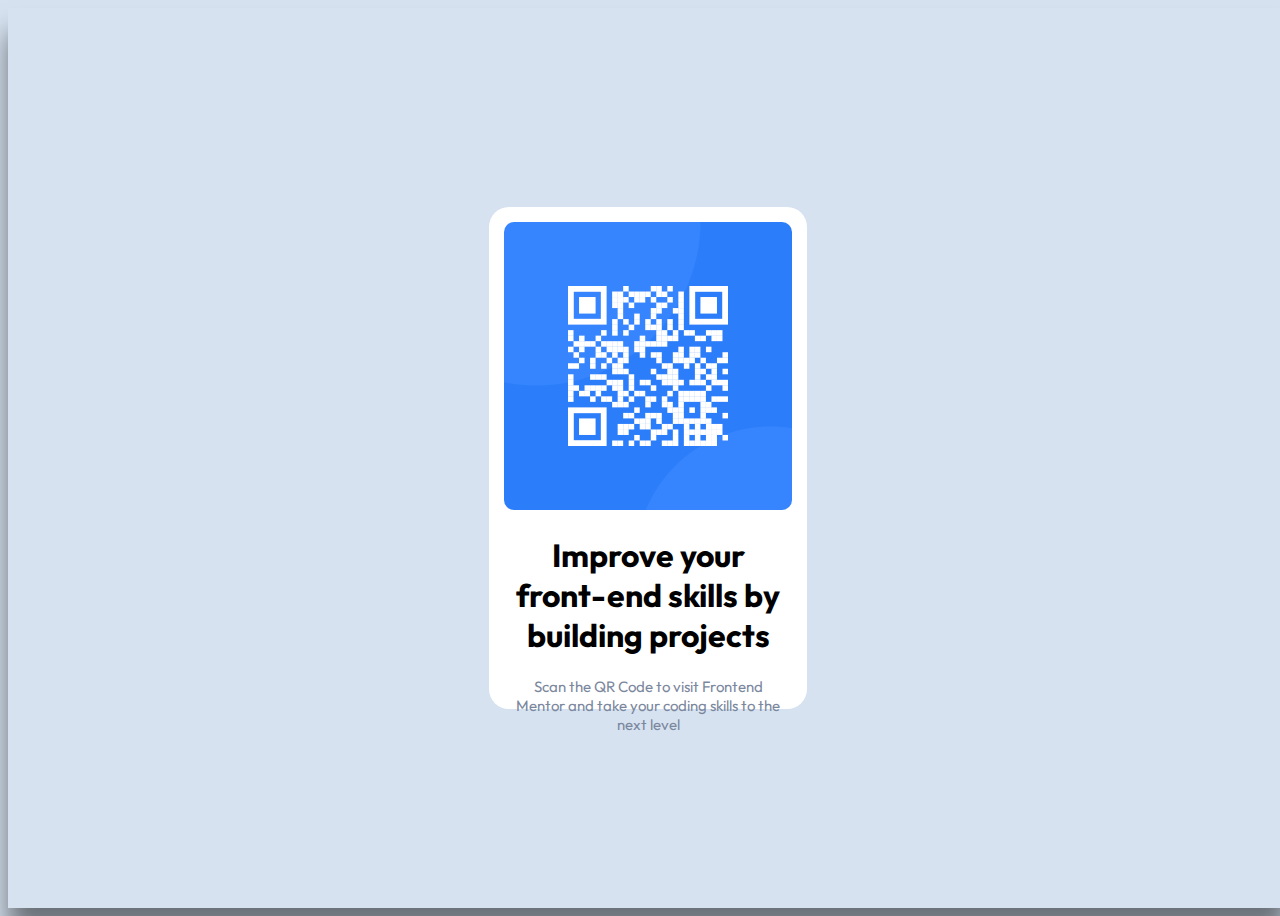
<file: index.html>
<!DOCTYPE html>
<html lang="en">
<head>
  <meta charset="UTF-8">
  <meta name="viewport" content="width=device-width, initial-scale=1.0"> <!-- displays site properly based on user's device -->

  <link rel="icon" type="image/png" sizes="32x32" href="./images/favicon-32x32.png">
  <link rel="stylesheet" href="styles.css">
  <title>Frontend Mentor | QR code component</title>
</head>
<body>
  <main>
     <section class="box">
         <img src="images/image-qr-code.png" alt="QR Code for Frontend Mentor">
         <div class="content">
             <h1>Improve your front-end skills by building projects</h1>
             <p>Scan the QR Code to visit Frontend Mentor and take your coding skills to the next level</p>
         </div>
     </section>
 </main>
</body>
</html>
</file>
<file: styles.css>
@import url('https://fonts.googleapis.com/css2?family=Outfit:wght@100..900&display=swap');

body {
    background-color: hsl(212, 45%, 89%);
    font-family: 'Outfit', sans-serif;
    display: flex;
    align-items: center;
    justify-content: center;
    text-align: center;
    width: 100vw;
    height: 100vh;
    box-shadow: 0px 25px 25px rgba(0, 0, 0, 0.5);
}

.box {
    background-color: hsl(0, 0%, 100%);
    border-radius: 20px;
    max-width: 320px;
    height: 472px;
    padding: 15px;
}

img {
    border-radius: 10px;
    width: 288px;
    height: auto;
}

h2 {
    font-weight: 700;
    color: hsl(218, 44%, 22%);
}

p {
    font-weight: 400;
    font-size: 15px;
    color: hsl(220, 15%, 55%);
    padding: 0 10px;
}

.content {
    max-width: 288px;
}
</file>
